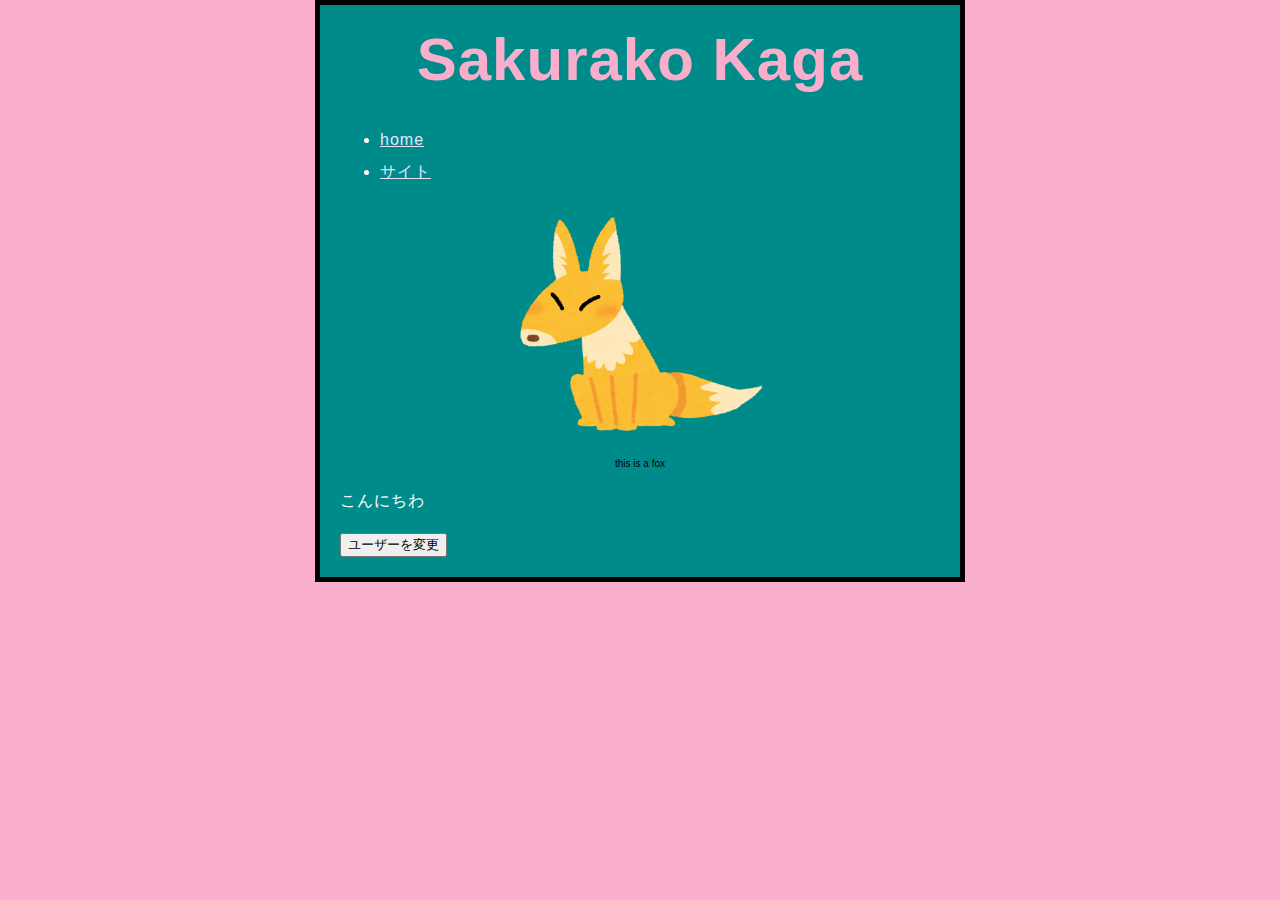
<file: web-projects/test-site/index.html>
<!DOCTYPE html>
<html lang="ja">
    <head>
        <meta charaset="utf-8">
        <link href="styles/style.css" rel="stylesheet">
        <title>加賀　学習成果</title>
    </head>
    <body>
        <!-- メインヘッダ-->
        <header>
        <h1>Sakurako Kaga</h1>
        </header>

        <nav>
            <ul>
                <li><a href="index.html" title="ホームページ">home</a></li>
                <li><a href="sites.html" title="学習に使用しているサイト一覧">サイト</a></li>
            </ul>

            <!--<form>
                <input type="search" name="q" placeholder="検索">
                <input type="submit" value="検索!"
            </form>-->
        </nav>
        <main>
            <figure><img src="images/fox.png" alt="fox looking left">
            <figcaption>this is a fox</figcaption></figure>
            <p id="greeting">こんにちわ</p>
      
        </main>
        <!--ユーザー名をpromptを使い変更するボタン-->
        <button id="user">ユーザーを変更</button>
        <script src="scripts/main.js"></script>
    </body>
</html>
</file>
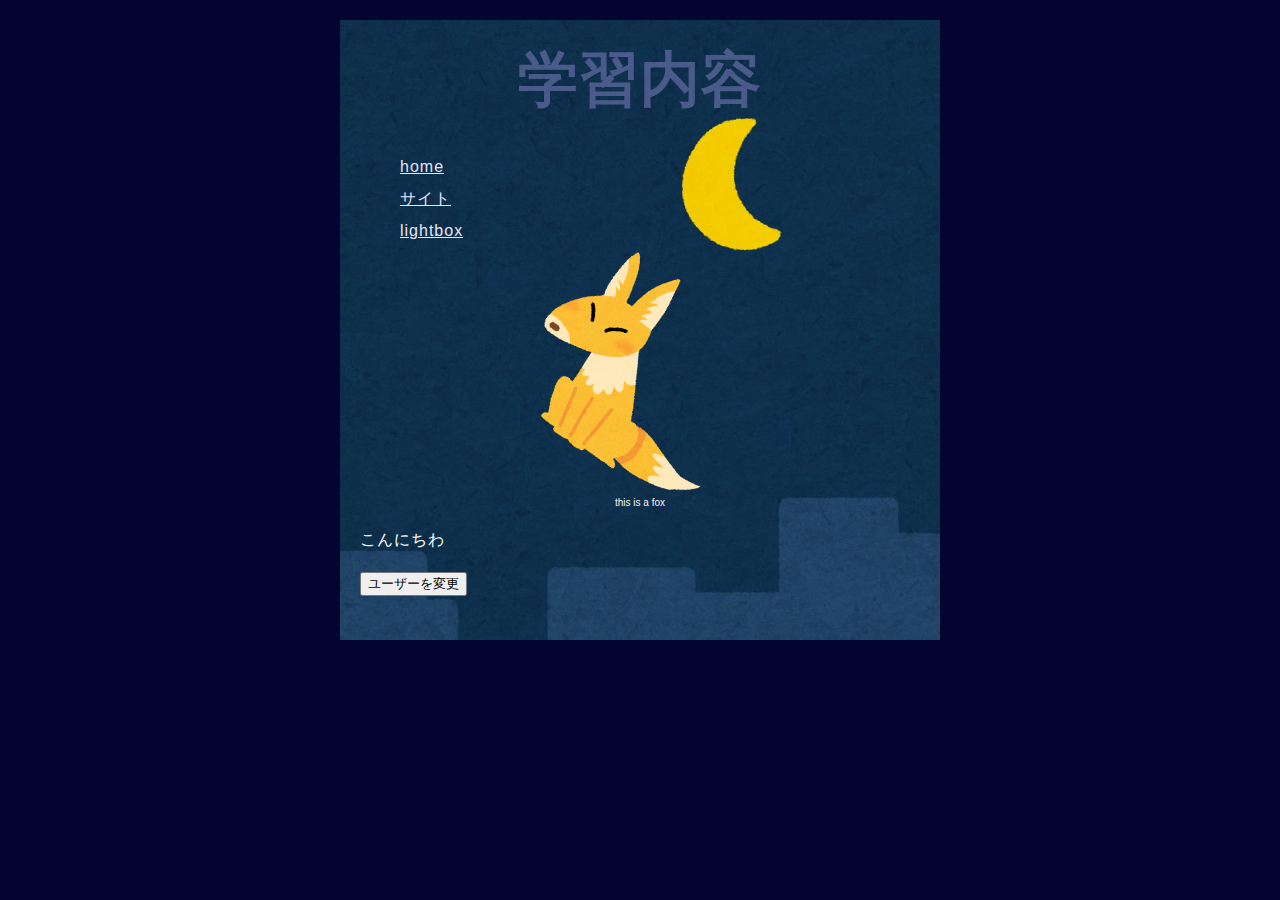
<file: web-projects/test-site/web-projects/test-site/index.html>
<!DOCTYPE html>
<html lang="ja">
    <head>
        <meta charaset="utf-8">
        <link href="styles/style.css" rel="stylesheet">
        <title>加賀　学習成果</title>
    </head>
    <body>
        <!-- メインヘッダ-->
        <header>
        
        
        </header>
        <div class="main">

        <h1>学習内容</h1>
        <nav>
            <ul>
                <li><a href="index.html" title="ホームページ">home</a></li>
                <li><a href="sites.html" title="学習に使用しているサイト一覧">サイト</a></li>
                <li><a href="lightbox.html" title="lightbox">lightbox</a></li>
            </ul>

            <!--<form>
                <input type="search" name="q" placeholder="検索">
                <input type="submit" value="検索!"
            </form>-->
        </nav>
        <main>
            <figure><img src="images/fox.png" alt="fox looking left">
            <figcaption>this is a fox</figcaption></figure>
            <p id="greeting">こんにちわ</p>
      
        </main>
        <!--ユーザー名をpromptを使い変更するボタン-->
        <button id="user" data-descr="ボタンを押して名前を入力してください">ユーザーを変更</button>
        <script src="scripts/main.js"></script>
        </div>
    </body>
</html>
</file>
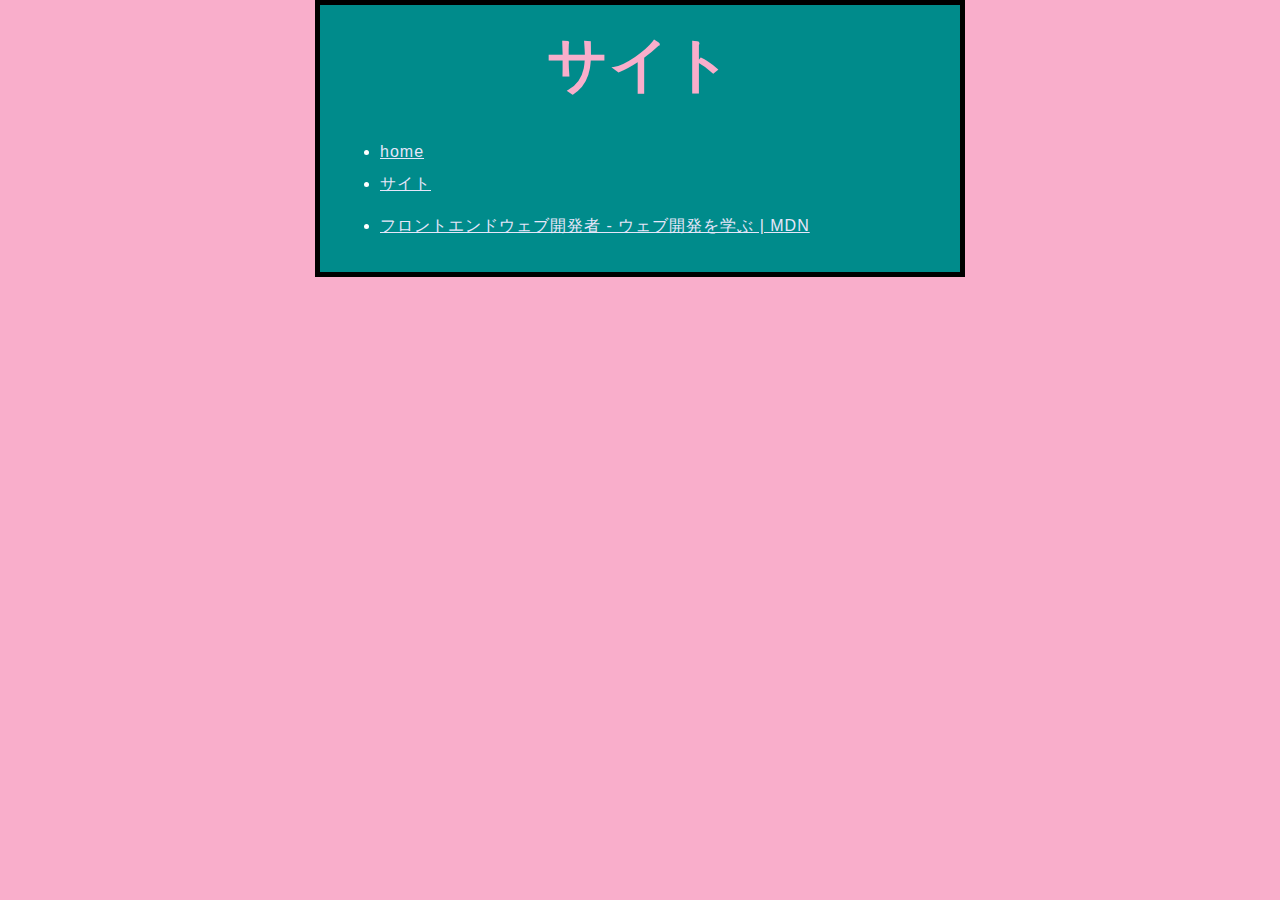
<file: web-projects/test-site/sites.html>
<!DOCTYPE html>
<html lang="ja">
    <head>
        <meta charaset="utf-8">
        <link href="styles/style.css" rel="stylesheet">
        <title>加賀　学習成果</title>
    </head>
    <body>
        <!-- メインヘッダ-->
        <header>
        <h1>サイト</h1>
        </header>

        <nav>
            <ul>
                <li><a href="index.html" title="ホームページ">home</a></li>
                <li><a href="sites.html" title="レシピ">サイト</a></li>
            </ul>

            <!--<form>
                <input type="search" name="q" placeholder="検索">
                <input type="submit" value="検索!"
            </form>-->
        </nav>
        <main>
            <ul>
            
            <li><a href="https://developer.mozilla.org/ja/docs/Learn/Front-end_web_developer">フロントエンドウェブ開発者 - ウェブ開発を学ぶ | MDN</a></li>
        </main>
    </body>
</html>
</file>
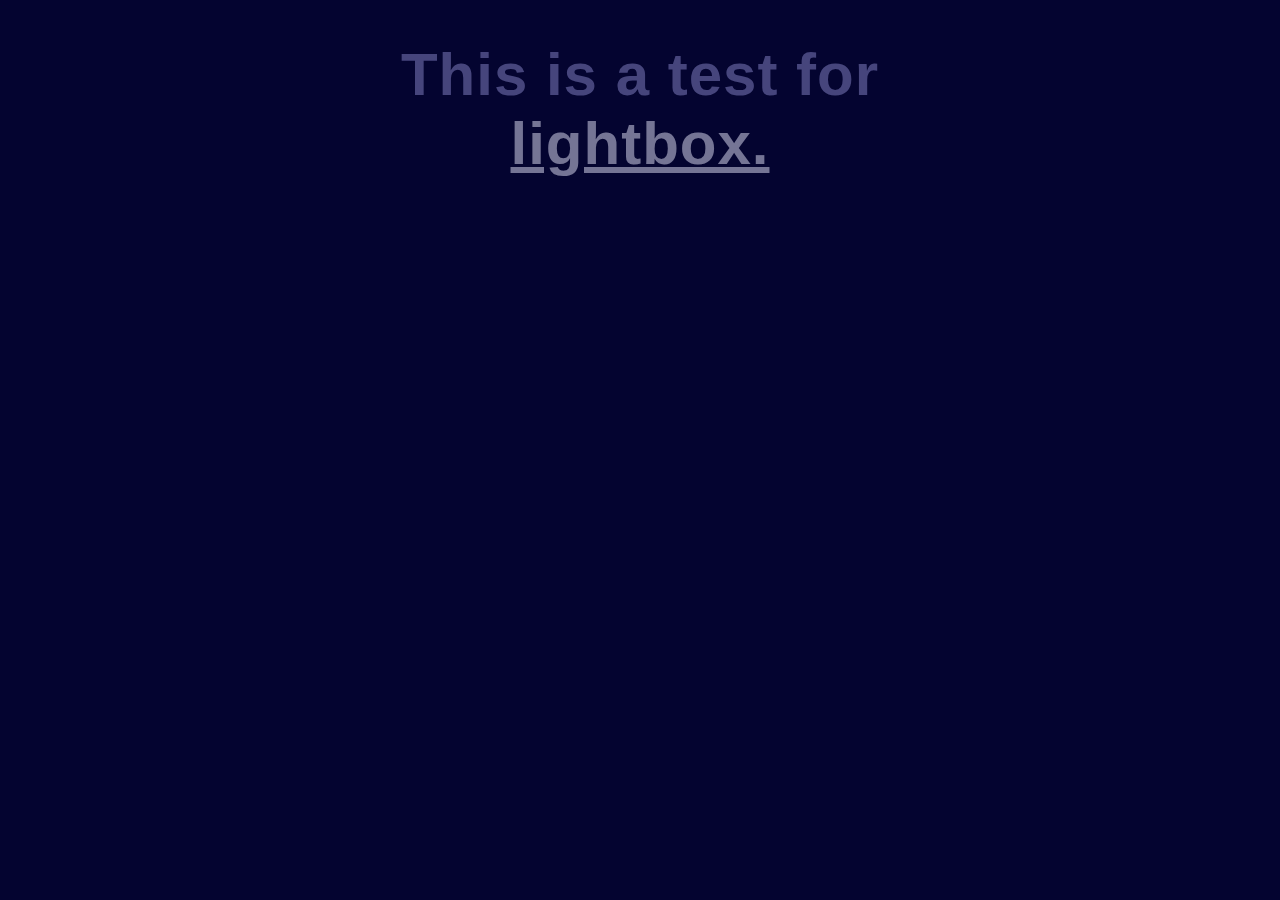
<file: web-projects/test-site/web-projects/test-site/lightbox.html>
<!DOCTYPE html>
<html lang="ja">

    <head>
        <meta charset="utf-8">
        <link href="styles/style.css" rel="stylesheet">
    
        <title> lightbox</title>

    </head>
    <body>
        <h1>This is a test for <a href="#lightbox1">lightbox.</a></h1>

        <div class="lightbox" id="lightbox1">
            <figure>
                <a href="#" class="close"></a>
                <figcaption>somewords somewords somewords somewords somewords somewords somewords somewords somewords somewords somewords somewords somewords somewords somewords somewords somewords somewords somewords somewords somewords somewords somewords somewords somewords somewords somewords somewords 
                </figcaption>
                
            </figure>

        </div>


    </body>



</html>
</file>
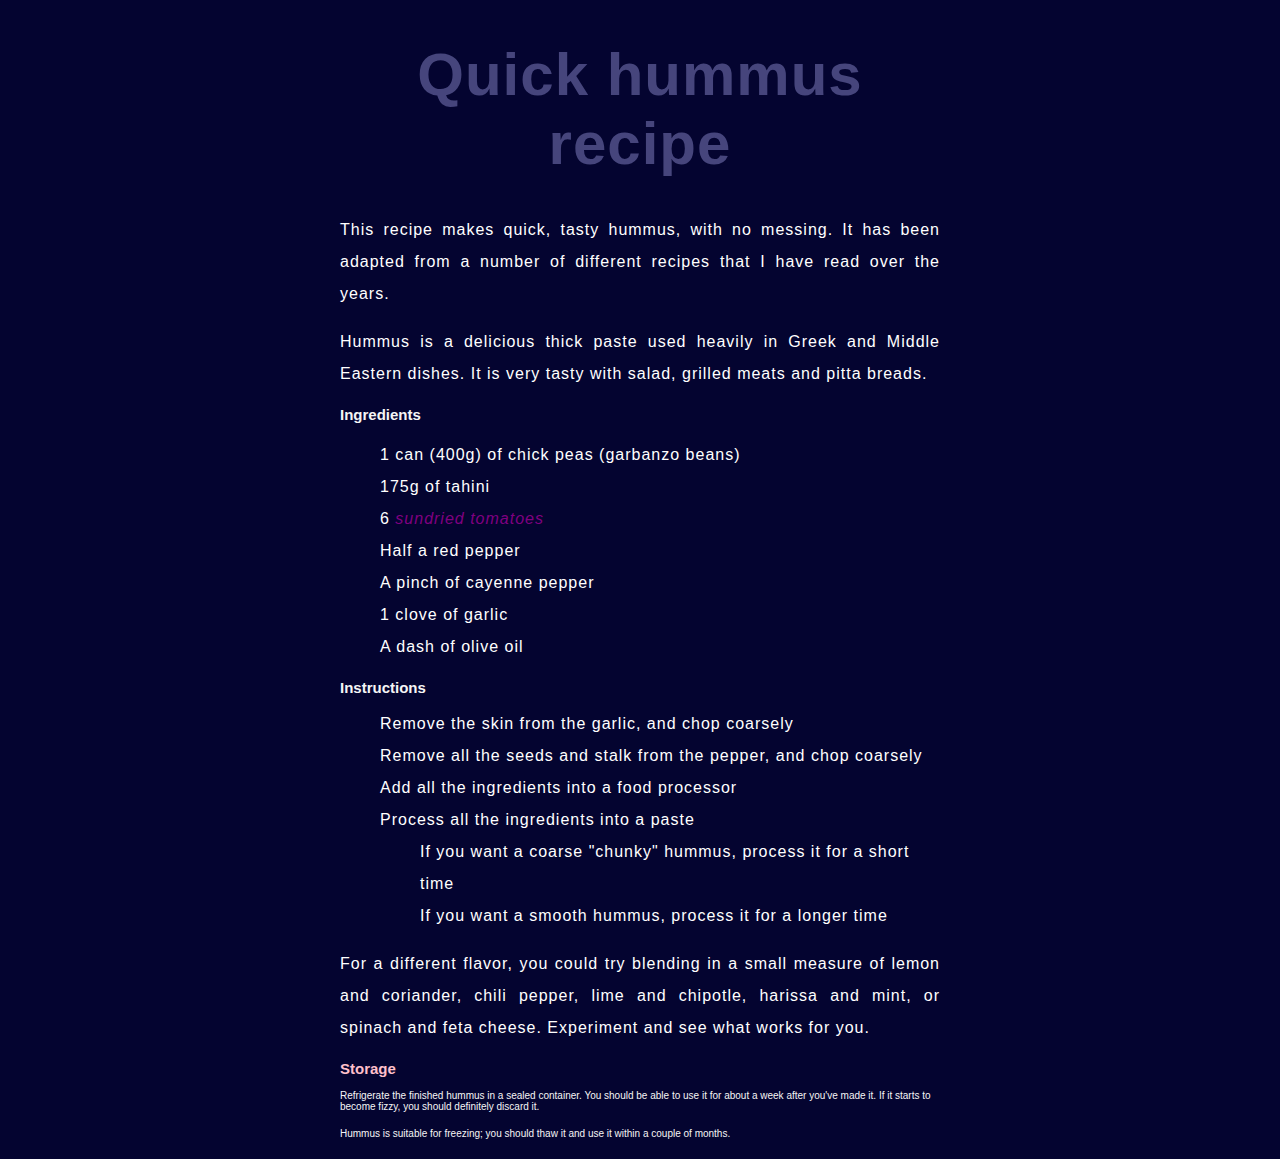
<file: web-projects/test-site/web-projects/test-site/recipe.html>
<!DOCTYPE html>
<html lang="ja">
    <head>
        <meta charaset="utf-8">
        <link href="styles/style.css" rel="stylesheet">
        <title>加賀　学習成果</title>
    </head>
    <body>
<h1>Quick hummus recipe</h1>

 <p>This recipe makes quick, tasty hummus, with no messing. It has been adapted from a number of different recipes that I have read over the years.
</p>
<p>
  Hummus is a delicious thick paste used heavily in Greek and Middle Eastern dishes. It is very tasty with salad, grilled meats and pitta breads.
</p>
<h2> Ingredients</h2>
<p><ul>
<li>1 can (400g) of chick peas (garbanzo beans)</li>
<li>175g of tahini</li>
<li>6 <em>sundried tomatoes</em></li>
<li>Half a red pepper</li>
<li>A pinch of cayenne pepper</li>
<li>1 clove of garlic</li>
<li>A dash of olive oil</li>
</ul></p>
 <h2>Instructions</h2>
<ol>
  <li>Remove the skin from the garlic, and chop coarsely</li> 
  <li>Remove all the seeds and stalk from the pepper, and chop coarsely</li> 
  <li>Add all the ingredients into a food processor</li> 
  <li>Process all the ingredients into a paste
    <ul>
      <li>If you want a coarse "chunky" hummus, process it for a short time</li> 
      <li>If you want a smooth hummus, process it for a longer time</li> 
    </ul>
</ol>
 <p>For a different flavor, you could try blending in a small measure of lemon and coriander, chili pepper, lime and chipotle, harissa and mint, or spinach and feta cheese. Experiment and see what works for you.</p>
<div>
 <h2>Storage</h2>
</div>

<hp>Refrigerate the finished hummus in a sealed container. You should be able to use it for about a week after you've made it. If it starts to become fizzy, you should definitely discard it.
</p>
  Hummus is suitable for freezing; you should thaw it and use it within a couple of months.
</body>
</html>
</file>
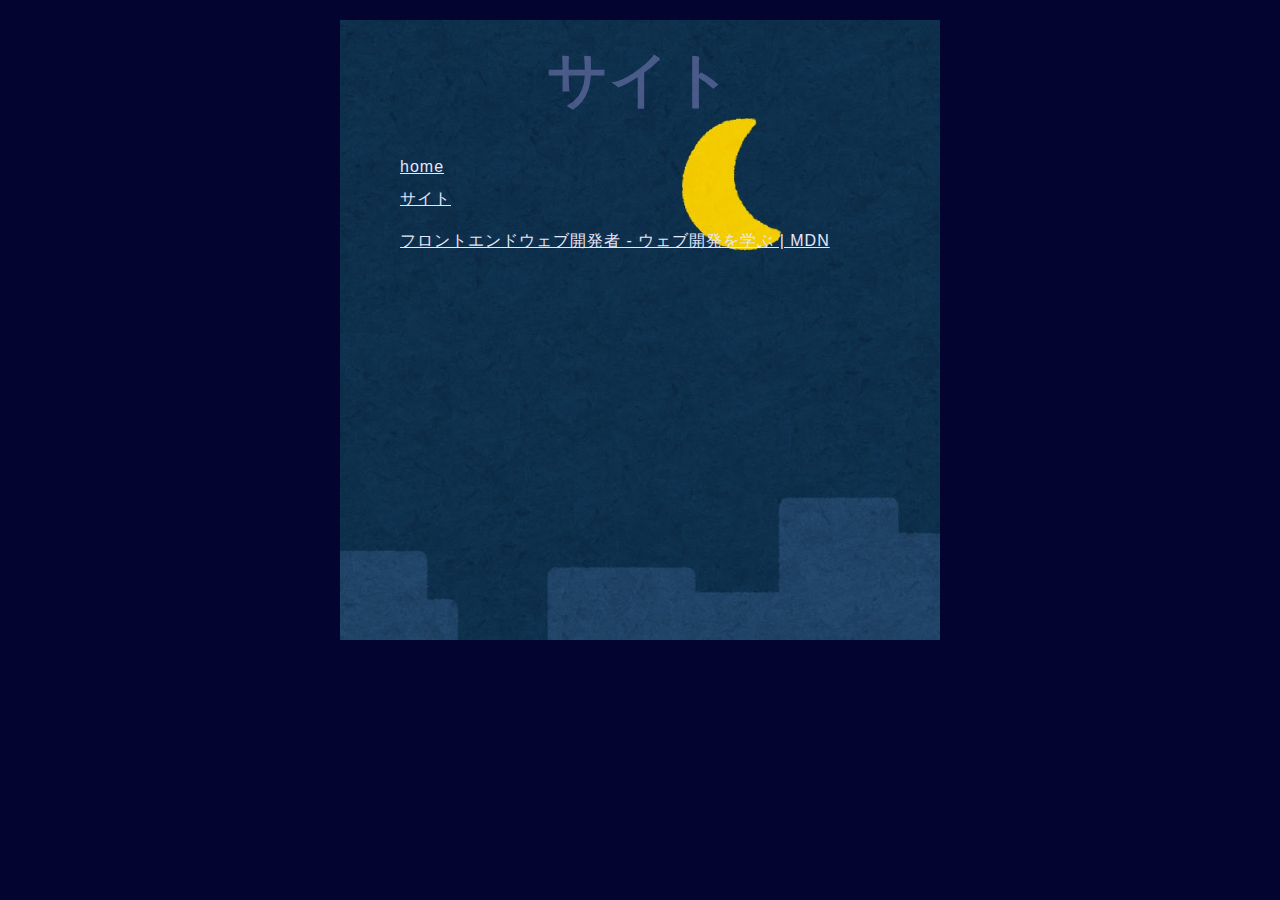
<file: web-projects/test-site/web-projects/test-site/sites.html>
<!DOCTYPE html>
<html lang="ja">
    <head>
        <meta charaset="utf-8">
        <link href="styles/style.css" rel="stylesheet">
        <title>加賀　学習成果</title>
    </head>
    <body>
        <!-- メインヘッダ-->
        <header>
     
        </header>
        <div class="main">
        <h1>サイト</h1>
        <nav>
            <ul>
                <li><a href="index.html" title="ホームページ">home</a></li>
                <li><a href="sites.html" title="レシピ">サイト</a></li>
            </ul>

            <!--<form>
                <input type="search" name="q" placeholder="検索">
                <input type="submit" value="検索!"
            </form>-->
        </nav>
        <main>
            <ul>
            
            <li><a href="https://developer.mozilla.org/ja/docs/Learn/Front-end_web_developer">フロントエンドウェブ開発者 - ウェブ開発を学ぶ | MDN</a></li>
        </main>
        </div>
    </body>
</html>
</file>
<file: web-projects/test-site/styles/style.css>
html {
    font-size: 10px; /* px means "pixels": the base font size is now 10 pixels high  */
    font-family: "Open Sans", sans-serif; /* this should be the rest of the output you got from Google fonts */
    background-color: #f9aecb;
}

  h1 {
    margin: 0;
    padding: 20px 0;
    font-size: 60px;
    letter-spacing:1px;
    text-align: center;
    color: #f9aecb;
  }
  
  p, li {
    font-size: 16px;
    color:white;
    line-height: 2;
    letter-spacing: 1px;
  }

  body{
    width: 600px;
    margin: 0 auto;
    background-color:darkcyan;
    padding: 0 20px 20px 20px;
    border:5px solid black;
  }

img{
    display:block;
    margin: 0 auto;
    width:50%;
}

a{
    color:lavender;
}

a:hover{
color:hotpink;
}

figcaption{
  text-align:center;
}
</file>
<file: web-projects/test-site/web-projects/test-site/styles/style.css>
html {
    font-size: 10px; /* px means "pixels": the base font size is now 10 pixels high  */
    font-family: "Open Sans", sans-serif; /* this should be the rest of the output you got from Google fonts */
    background-color:rgb(4, 4, 48);
    background-repeat:no-repeat;
    background-size:contain;
}

  h1 {
    margin: 0;
    padding: 20px 0;
    font-size: 60px;
    letter-spacing:1px;
    text-align: center;
    color: #8786c8;
    opacity:0.5;
  }
  
  p {
    font-size: 16px;
    color:white;
    line-height: 2;
    letter-spacing: 1px;
    text-align:justify;
  }



  li {
    font-size: 16px;
    color:white;
    line-height: 2;
    letter-spacing: 1px;
    list-style-type:none;
   }

  body{
    width: 600px;
    margin: 0 auto;
    padding: 0 20px 20px 20px;
    margin-top:20px;
    color:whitesmoke;
    position:center;
    }

.main{
  background-image:url("../images/moon_background.jpeg");
  background-position: right;
  background-size:cover;
  background-repeat:no-repeat;
  border:1px none black;
  padding: 0 20px 20px 20px;
  height:600px;

}

img{
    display:block;
    margin: 0 auto;
    width:50%;
    transform: rotate(0.1turn);
}

a{
    color:lavender;
}

a:hover{
color:hotpink;
font-weight:bold;
}

a:visited{

  color:rgb(210, 192, 227);
}

figcaption{
  text-align:center;
}

div h2{
 color:pink;
}

div > li{
  color:pink;
}

em{
  color:purple;
}


#user:hover::after
{content: attr(data-descr);
  position: absolute;
  min-width: 100px;
  border: none;
  border-radius: 10px;
  background-color: #011327a2;
  padding: 5px;
  color: #f9f9f9;
  font-size: 14px;
  z-index: 1;

} 

/* 開いていないライトボックス */
.lightbox {
  display: none;
}

/* 開いたライトボックス */
.lightbox:target {
  position: absolute;
  left: 0;
  top: 0;
  width: 100%;
  height: 100%;
  display: flex;
  align-items: center;
  justify-content: center;
}

/* ライトボックスの中身 */
.lightbox figcaption {
  width: 25rem;
  position: relative;
  padding: 5em;
  background-color: lightpink;
  color:black;
  border-radius:50%;
}

/* 閉じるボタン */
.lightbox .close {
  position: relative;
  display: block;
}

.lightbox .close::after {
  right: 3rem;
  top: 3rem;
  width: 2rem;
  height: 2rem;
  position: absolute;
  display: flex;
  z-index: 1;
  align-items: center;
  justify-content: center;
  background-color: rgb(255, 255, 255);
  border-radius: 50%;
  color: rgb(220, 23, 255);
  content: "×";
  font-size:1.5rem;
  cursor: pointer;
}

/* ライトボックスのオーバーレイ */
.lightbox .close::before {
  left: 0;
  top: 0;
  width: 100%;
  height: 100%;
  position: fixed;
  background-color: rgba(255, 195, 224, 0.7);
  content: "";
  cursor: default;
}
</file>
